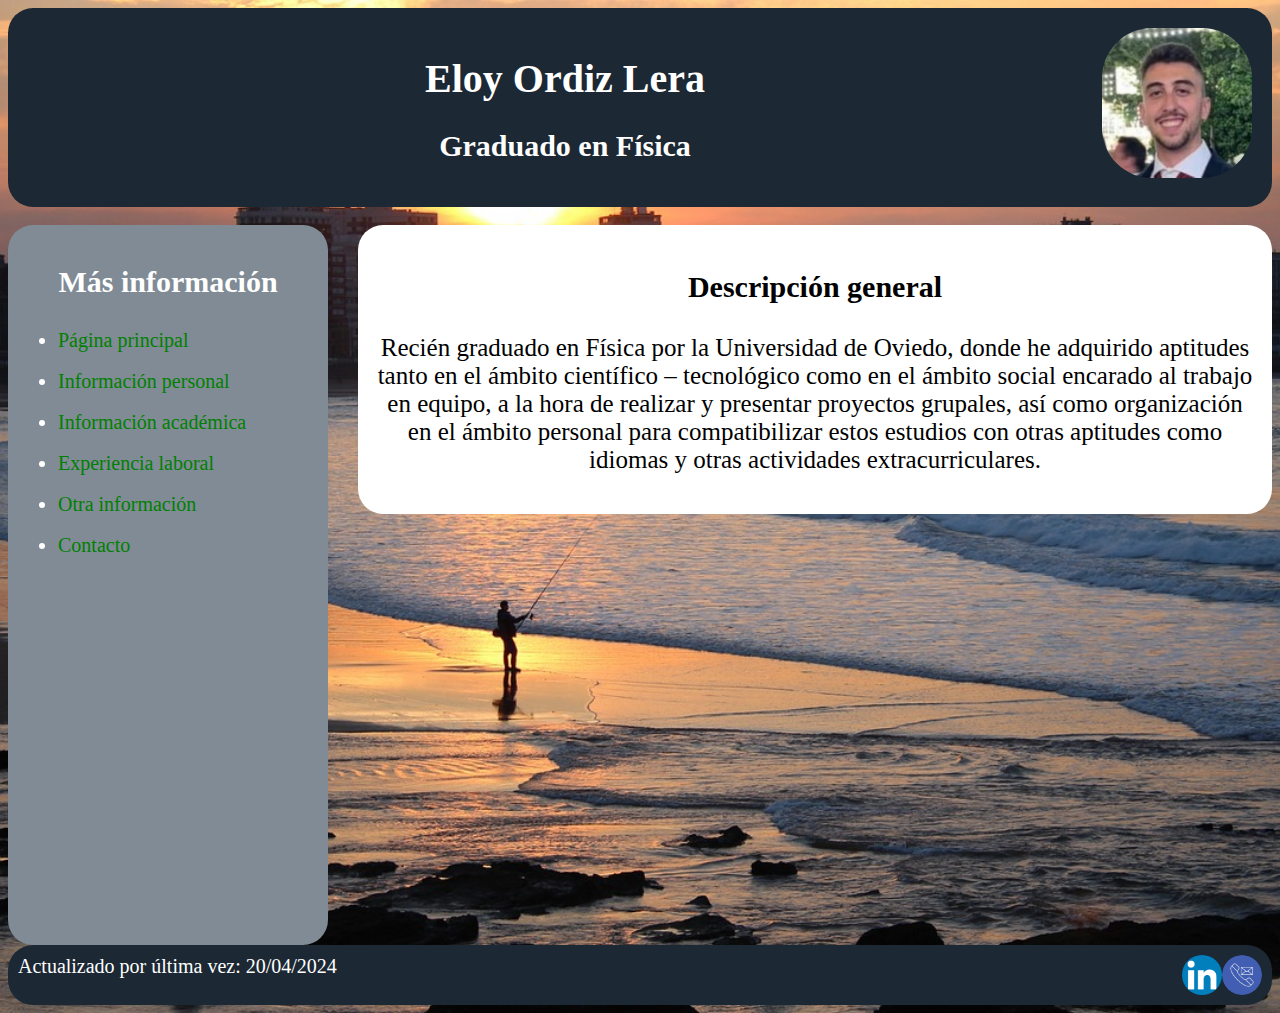
<file: index.html>
<!DOCTYPE html>
<html>
<head>
<style>
img {
  border-radius: 50px;
  display: block;
  margin-left: auto;
  margin-right: auto;
}

texto {text-align:center;}

a:hover {
	color: blue;
	font-weight: bold;
}
a:visited{
	color: black;
}
a:link{
	color: green;
	text-decoration: none;
}

</style>
	<title>Currículum Vitae</title>
	<link rel="stylesheet" href="estiloslayout2.css" type="text/css">
</head>
<body>
		<div id="container">
	<header>
		<texto>
			<h1>Eloy Ordiz Lera</h1>
			<h2>Graduado en Física</h2>
		</texto>
		<img src="1704199656013.jpeg" alt="Eloy Ordiz Lera" width="150" height="150">
	</header>
	<br/>		
	
	<nav>
		<h3>Más información</h3>
		<ul>
		<li><a href="index.html">Página principal</a></li>
		<br/><li><a href="info_personal.html">Información personal</a></li>
		<br/><li><a href="info_academica.html">Información académica</a></li>
		<br/><li><a href="experiencia.html">Experiencia laboral</a></li>
		<br/><li><a href="otros.html">Otra información</a></li>	
		<br/><li><a href="contacto.html">Contacto</a></li>
		</ul>
	</nav>
	
	<article>
		<texto>
			<h3>Descripción general</h3>
			<p>Recién graduado en Física por la Universidad de Oviedo, 
		donde he adquirido aptitudes tanto en el ámbito científico – 
		tecnológico como en el ámbito social encarado al trabajo en 
		equipo, a la hora de realizar y presentar proyectos grupales, 
		así como organización en el ámbito personal para compatibilizar
		 estos estudios con otras aptitudes como idiomas y otras 
		 actividades extracurriculares.</p>
		 </texto>
	</article>
	

		

	<footer>
		<texto>Actualizado por última vez: 20/04/2024</texto>

			<a href="contacto.html"><img style="float: right;" alt="contacto" src="8643765.png" width="40" height="40" /></a>
			<a href="http://www.linkedin.com/in/eloyordiz"><img style="float: right;" alt="linkedin" src="LinkedIn_icon.svg.png" width="40" height="40" /></a>

	</footer>
	
</div>

</body>

</html>
</file>
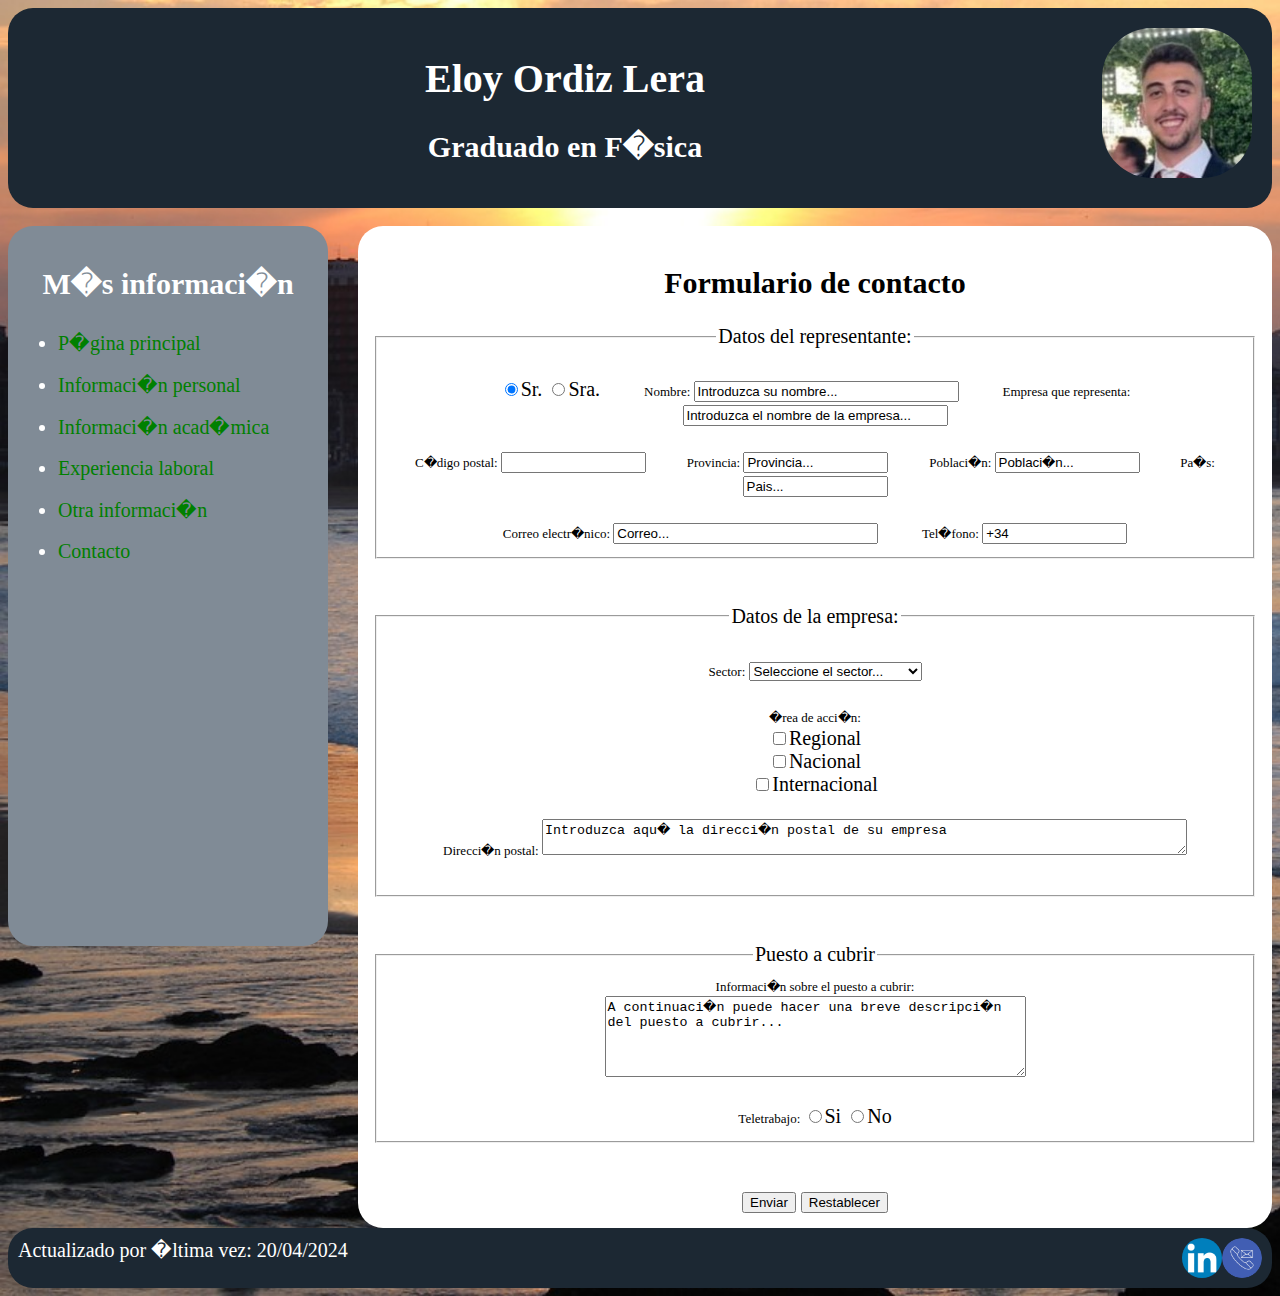
<file: contacto.html>
<!DOCTYPE html>
<html>
<head>
<style>
img {
  border-radius: 50px;
  display: block;
  margin-left: auto;
  margin-right: auto;
}

texto {text-align: center;}

a:hover {
	color: blue;
	font-weight: bold;
}
a:visited{
	color: black;
}
a:link{
	color: green;
	text-decoration: none;
}
</style>	
		<title>Formulario de contacto</title>
		<link rel="stylesheet" href="estiloslayout2.css" type="text/css">
	</head>

	<body>
		
	<header>
		<texto>
			<h1>Eloy Ordiz Lera</h1>
			<h2>Graduado en F�sica</h2>
		</texto>
		<img src="1704199656013.jpeg" alt="Eloy Ordiz Lera" width="150" height="150">
	</header>
	<br/>	
	
	<nav>
		<h3>M�s informaci�n</h3>
		<ul>
		<li><a href="index.html">P�gina principal</a></li>
		<br/><li><a href="info_personal.html">Informaci�n personal</a></li>
		<br/><li><a href="info_academica.html">Informaci�n acad�mica</a></li>
		<br/><li><a href="experiencia.html">Experiencia laboral</a></li>
		<br/><li><a href="otros.html">Otra informaci�n</a></li>	
		<br/><li><a href="contacto.html">Contacto</a></li>
		</ul>
	</nav>
	
	<article>
	 <texto>
		<h2> Formulario de contacto</h2>
		<form name="datos" method="post">
			
			<fieldset>
				<legend>Datos del representante:</legend>
				<br />
				<input checked type="radio" name="sexo" value="1">Sr.
				<input type="radio" name="sexo" value="2">Sra.
				<font color="black" size="2">&nbsp&nbsp&nbsp&nbsp&nbsp&nbsp&nbsp&nbsp&nbsp&nbsp&nbsp </font>
				<font size="2" name="nombre">Nombre: </font>
				<input type="text" size="30" maxlength="10" value="Introduzca su nombre..." >
				<font color="black" size="2">&nbsp&nbsp&nbsp&nbsp&nbsp&nbsp&nbsp&nbsp&nbsp&nbsp&nbsp </font>
				<font size="2">Empresa que representa: </font>
				<input type="text" size="30" maxlength="10" value="Introduzca el nombre de la empresa..." >
				<br />
				<br />
				<font color="black" size="2">C�digo postal: </font>
				<input type="text" size="15" maxlength="5" >
				<font color="black" size="2">&nbsp&nbsp&nbsp&nbsp&nbsp&nbsp&nbsp&nbsp&nbsp&nbsp&nbspProvincia: </font>
				<input type="text" size="15" value="Provincia..." >
				<font color="black" size="2">&nbsp&nbsp&nbsp&nbsp&nbsp&nbsp&nbsp&nbsp&nbsp&nbsp&nbspPoblaci�n: </font>
				<input type="text" size="15" value="Poblaci�n..." >
				<font color="black" size="2">&nbsp&nbsp&nbsp&nbsp&nbsp&nbsp&nbsp&nbsp&nbsp&nbsp&nbspPa�s: </font>
				<input type="text" size="15" value="Pais..." >
				<br />
				<br />
				<font color="black" size="2">Correo electr�nico: </font>
				<input type="text" size="30" value="Correo..." >
				<font color="black" size="2">&nbsp&nbsp&nbsp&nbsp&nbsp&nbsp&nbsp&nbsp&nbsp&nbsp&nbsp </font>
				<font color="black" size="2">Tel�fono: </font>
				<input type="text" size="15" maxlenght="15" value="+34 " >
				<br />
			</fieldset>
			
			
			<br />
			<br />
			
			
			<fieldset>
				<legend>Datos de la empresa:</legend>
				<br />
				<font color="black" size="2">Sector: </font>
				<select>
					<option selected>Seleccione el sector...</option>
					<option>Automoci�n y transporte</option>
					<option>Qu�mico/farmac�utico</option>
					<option>Alimentaci�n/Deporte</option>
					<option>Siderurgia/metalurgia</option>
					<option>Nuevas tecnolog�as</option>
					<option>Servicios</option>
				</select>
				
				<br />
				<br />				
				
				<font color="black" size="2">�rea de acci�n: </font><br />
				<input type="checkbox" name="area" >Regional<br />
				<input type="checkbox" name="area" >Nacional<br />
				<input type="checkbox" name="area" >Internacional<br />
				<br />
				
				<font color="black" size="2">Direcci�n postal: </font>
				<textarea rows="2" cols="78">Introduzca aqu� la direcci�n postal de su empresa</textarea>
				<br />
				<br />
				

				
			</fieldset>
			<br />
			<br />
			<fieldset>
				<legend>Puesto a cubrir</legend>
				<font color="black" size="2">Informaci�n sobre el puesto a cubrir: </font>
				<br />
				<textarea cols="50" rows="5">A continuaci�n puede hacer una breve descripci�n del puesto a cubrir...</textarea>
				<br />
				<br />
				<font color="black" size="2">Teletrabajo: </font>
				<input type="radio" name="teletrabajo" value="1">Si 
				<input type="radio" name="teletrabajo" value="2">No
				<br />
			</fieldset>
			<br />
			<br />
			<input type="submit" value="Enviar" > <input type="reset" value="Restablecer" >
		</form>
	 </texto>
	</article>
	
	<footer>
		<texto>Actualizado por �ltima vez: 20/04/2024</texto>

			<a href="contacto.html"><img style="float: right;" alt="contacto" src="8643765.png" width="40" height="40" /></a>
			<a href="http://www.linkedin.com/in/eloyordiz"><img style="float: right;" alt="linkedin" src="LinkedIn_icon.svg.png" width="40" height="40" /></a>

	</footer>
	
	</body>
</html>
</file>
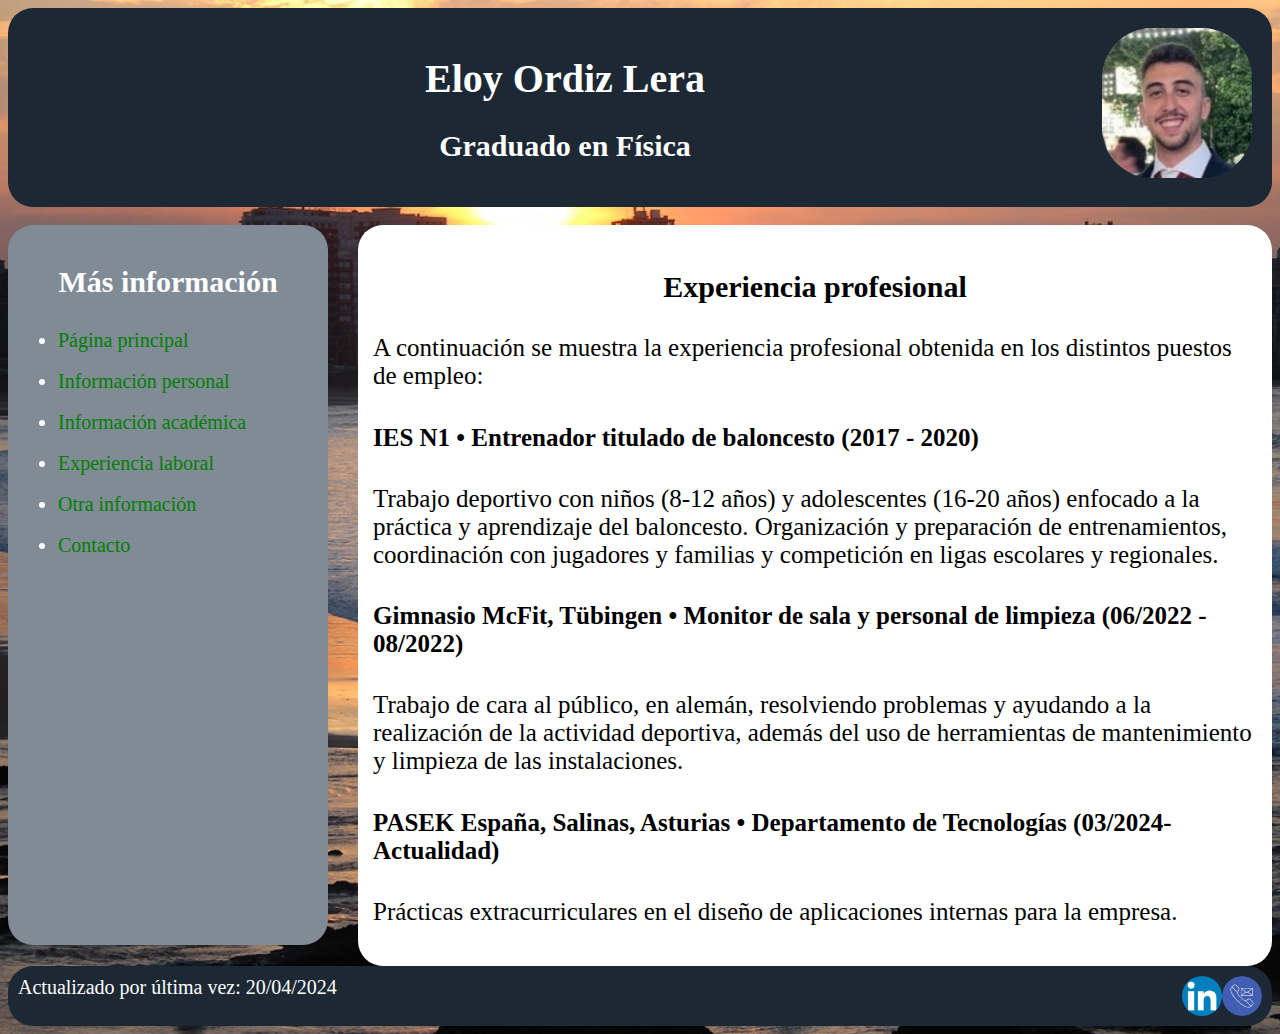
<file: experiencia.html>
<!DOCTYPE html>
<html>
<head>
<style>
img {
  border-radius: 50px;
  display: block;
  margin-left: auto;
  margin-right: auto;
}

a:hover {
	color: blue;
	font-weight: bold;
}
a:visited{
	color: black;
}
a:link{
	color: green;
	text-decoration: none;
}

</style>
		<title>Currículum Vitae</title>
		<link rel="stylesheet" href="estiloslayout2.css" type="text/css">
		
</head>
<body>
		<div id="container">
	<header>
		<texto>
			<h1>Eloy Ordiz Lera</h1>
			<h2>Graduado en Física</h2>
		</texto>
		<img src="1704199656013.jpeg" alt="Eloy Ordiz Lera" width="150" height="150">
	</header>
	<br/>	
	
	<nav>
		<h3>Más información</h3>
		<ul>
		<li><a href="index.html">Página principal</a></li>
		<br/><li><a href="info_personal.html">Información personal</a></li>
		<br/><li><a href="info_academica.html">Información académica</a></li>
		<br/><li><a href="experiencia.html">Experiencia laboral</a></li>
		<br/><li><a href="otros.html">Otra información</a></li>	
		<br/><li><a href="contacto.html">Contacto</a></li>
		</ul>
	</nav>
	
	<article>
		<texto>
			<h3>Experiencia profesional</h3>
			<p>A continuación se muestra la experiencia profesional 
			obtenida en los distintos puestos de empleo: <p/>                                   
			<h4>IES N1 • Entrenador titulado de baloncesto (2017 - 2020)</h4>
			<p>Trabajo deportivo con niños (8-12 años) y adolescentes 
			(16-20 años) enfocado a la práctica y aprendizaje del 
			baloncesto. Organización y preparación de entrenamientos, 
			coordinación con jugadores y familias y competición en 
			ligas escolares y regionales.</p>
			
			<h4>Gimnasio McFit, Tübingen • Monitor de sala y personal 
			de limpieza (06/2022 - 08/2022)</h4>
			<p>Trabajo de cara al público, en alemán, resolviendo 
			problemas y ayudando a la realización de la actividad 
			deportiva, además del uso de herramientas de mantenimiento 
			y limpieza de las instalaciones.</p>
			
			<h4>PASEK España, Salinas, Asturias • Departamento de 
			Tecnologías (03/2024-Actualidad)</h4>
			<p>Prácticas extracurriculares en el diseño de 
			aplicaciones internas para la empresa.</p>
		 </texto>
		 

	</article>

	<footer>
		<texto>Actualizado por última vez: 20/04/2024</texto>

			<a href="contacto.html"><img style="float: right;" alt="contacto" src="8643765.png" width="40" height="40" /></a>
			<a href="http://www.linkedin.com/in/eloyordiz"><img style="float: right;" alt="linkedin" src="LinkedIn_icon.svg.png" width="40" height="40" /></a>

	</footer>
	
</div>

</body>

</html>
</file>
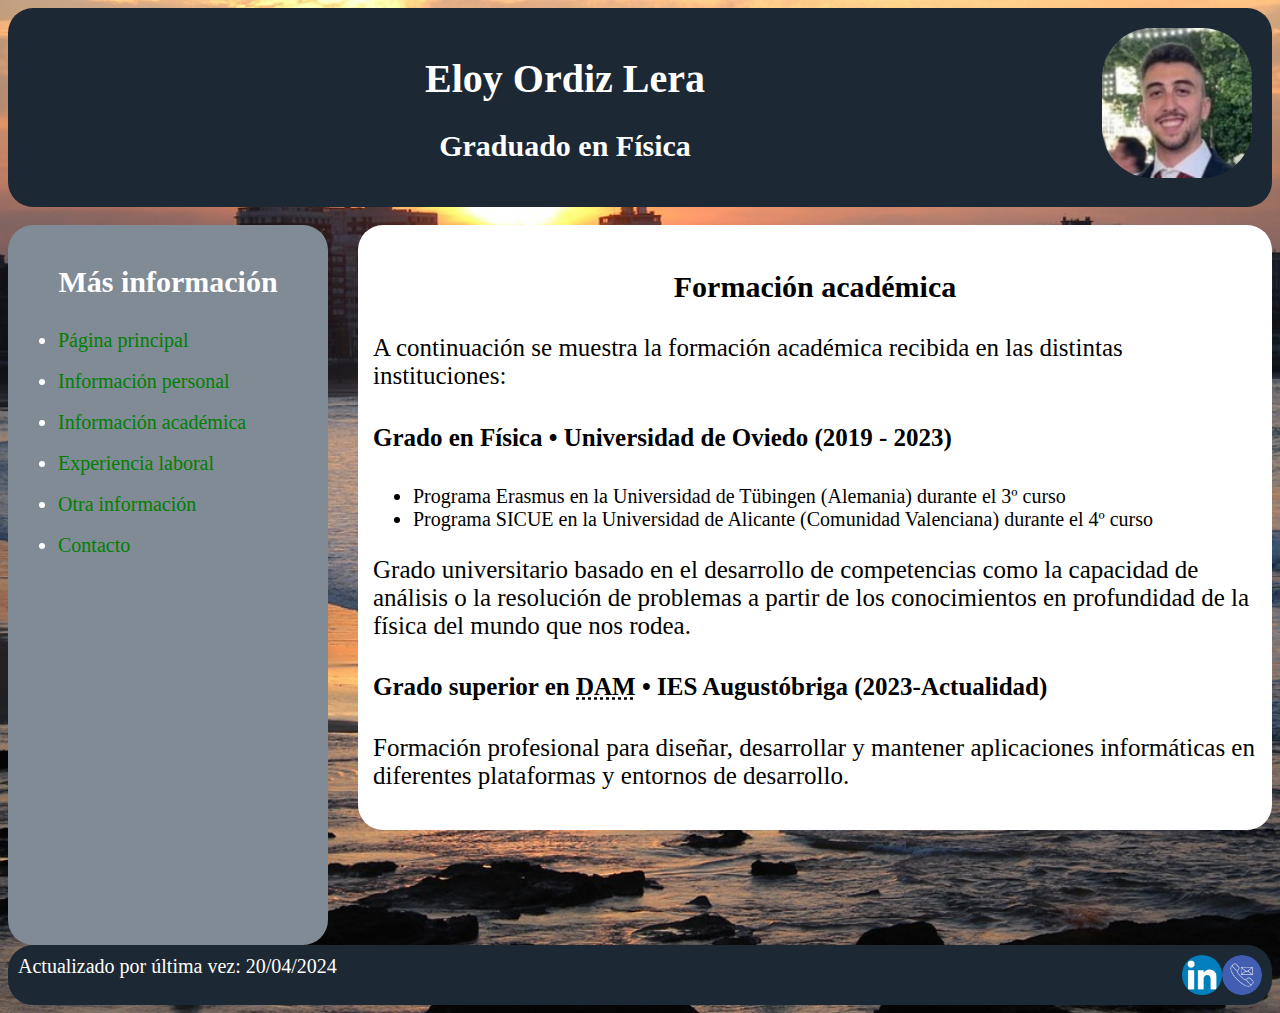
<file: info_academica.html>
<!DOCTYPE html>
<html>
<head>
<style>
img {
  border-radius: 50px;
  display: block;
  margin-left: auto;
  margin-right: auto;
}

a:hover {
	color: blue;
	font-weight: bold;
}
a:visited{
	color: black;
}
a:link{
	color: green;
	text-decoration: none;
}

</style>
	<title>Currículum Vitae</title>
	<link rel="stylesheet" href="estiloslayout2.css" type="text/css">
</head>
<body>
		<div id="container">
	<header>
		<texto>
			<h1>Eloy Ordiz Lera</h1>
			<h2>Graduado en Física</h2>
		</texto>
		<img src="1704199656013.jpeg" alt="Eloy Ordiz Lera" width="150" height="150">
	</header>
	<br/>	
	
	<nav>
		<h3>Más información</h3>
		<ul>
		<li><a href="index.html">Página principal</a></li>
		<br/><li><a href="info_personal.html">Información personal</a></li>
		<br/><li><a href="info_academica.html">Información académica</a></li>
		<br/><li><a href="experiencia.html">Experiencia laboral</a></li>
		<br/><li><a href="otros.html">Otra información</a></li>	
		<br/><li><a href="contacto.html">Contacto</a></li>
		</ul>
	</nav>
	
	<article>
		<texto>
			<h3>Formación académica</h3>
			<p>A continuación se muestra la formación académica 
			recibida en las distintas instituciones: <p/>                                   
			<h4>Grado en Física • Universidad de Oviedo (2019 - 2023)</h4>
			<ul>
				<li>Programa Erasmus en la Universidad de Tübingen 
				(Alemania) durante el 3º curso</li>
				<li>Programa SICUE en la Universidad de Alicante 
				(Comunidad Valenciana) durante el 4º curso </li>
			</ul>
			<p>Grado universitario basado en el desarrollo de 
			competencias como la capacidad de análisis o la resolución 
			de problemas a partir de los conocimientos en profundidad 
			de la física del mundo que nos rodea.</p>
			
			<h4>Grado superior en 
			<abbr title="Desarrollo de Aplicaciones Multiplataforma">DAM</abbr> 
			• IES Augustóbriga (2023-Actualidad)</h4>
			<p>Formación profesional para diseñar, desarrollar y 
			mantener aplicaciones informáticas en diferentes 
			plataformas y entornos de desarrollo.</p>
		 </texto>
		 
	</article>
	

		

	<footer>
		<texto>Actualizado por última vez: 20/04/2024</texto>

			<a href="contacto.html"><img style="float: right;" alt="contacto" src="8643765.png" width="40" height="40" /></a>
			<a href="http://www.linkedin.com/in/eloyordiz"><img style="float: right;" alt="linkedin" src="LinkedIn_icon.svg.png" width="40" height="40" /></a>

	</footer>
	
</div>

</body>

</html>
</file>
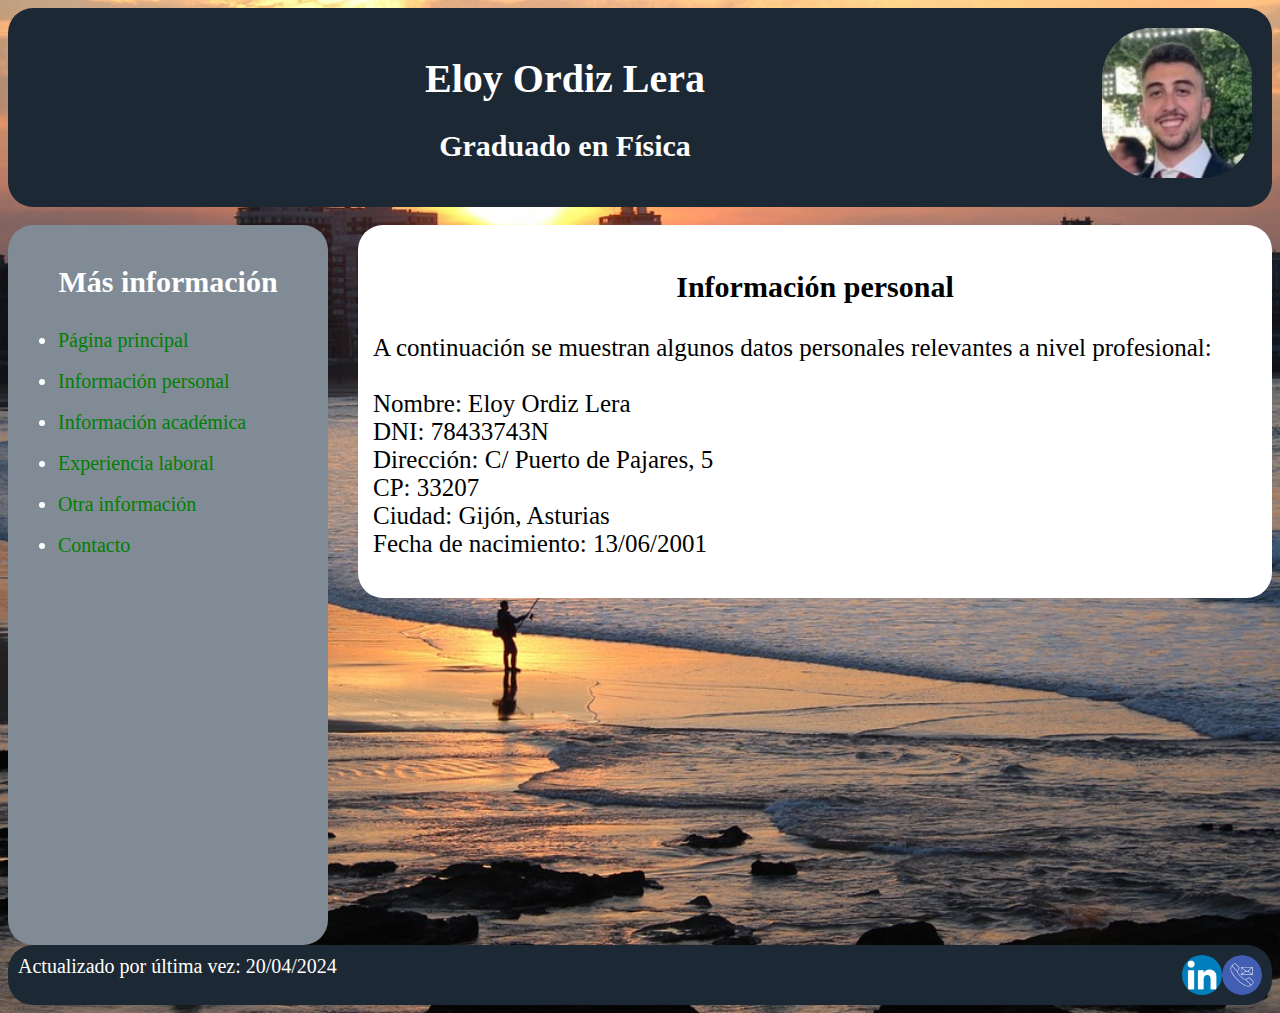
<file: info_personal.html>
<!DOCTYPE html>
<html>
<head>
<style>
img {
  border-radius: 50px;

  margin-left: auto;

}

a:hover {
	color: blue;
	font-weight: bold;
}
a:visited{
	color: black;
}
a:link{
	color: green;
	text-decoration: none;
}

</style>
	<title>Currículum Vitae</title>
	<link rel="stylesheet" href="estiloslayout2.css" type="text/css">
</head>
<body>
		<div id="container">
	<header>
		<texto>
			<h1>Eloy Ordiz Lera</h1>
			<h2>Graduado en Física</h2>
		</texto>
		<img src="1704199656013.jpeg" alt="Eloy Ordiz Lera" width="150" height="150">
	</header>
	<br/>	
	
	<nav>
		<h3>Más información</h3>
		<ul>
		<li><a href="index.html">Página principal</a></li>
		<br/><li><a href="info_personal.html">Información personal</a></li>
		<br/><li><a href="info_academica.html">Información académica</a></li>
		<br/><li><a href="experiencia.html">Experiencia laboral</a></li>
		<br/><li><a href="otros.html">Otra información</a></li>	
		<br/><li><a href="contacto.html">Contacto</a></li>
		</ul>
	</nav>
	
	<article>
		<texto>
			<h3>Información personal</h3>
			<p>A continuación se muestran algunos datos personales relevantes a nivel profesional:                                   
			<br /> 
			<br /> Nombre: Eloy Ordiz Lera
			<br /> DNI: 78433743N
			<br /> Dirección: C/ Puerto de Pajares, 5
			<br /> CP: 33207
			<br /> Ciudad: Gijón, Asturias 
			<br /> Fecha de nacimiento: 13/06/2001</p>
		 </texto>
	</article>
	

		

	<footer>
		<texto>Actualizado por última vez: 20/04/2024</texto>

			<a href="contacto.html"><img style="float: right;" alt="contacto" src="8643765.png" width="40" height="40" /></a>
			<a href="http://www.linkedin.com/in/eloyordiz"><img style="float: right;" alt="linkedin" src="LinkedIn_icon.svg.png" width="40" height="40" /></a>

	</footer>
	
</div>

</body>

</html>
</file>
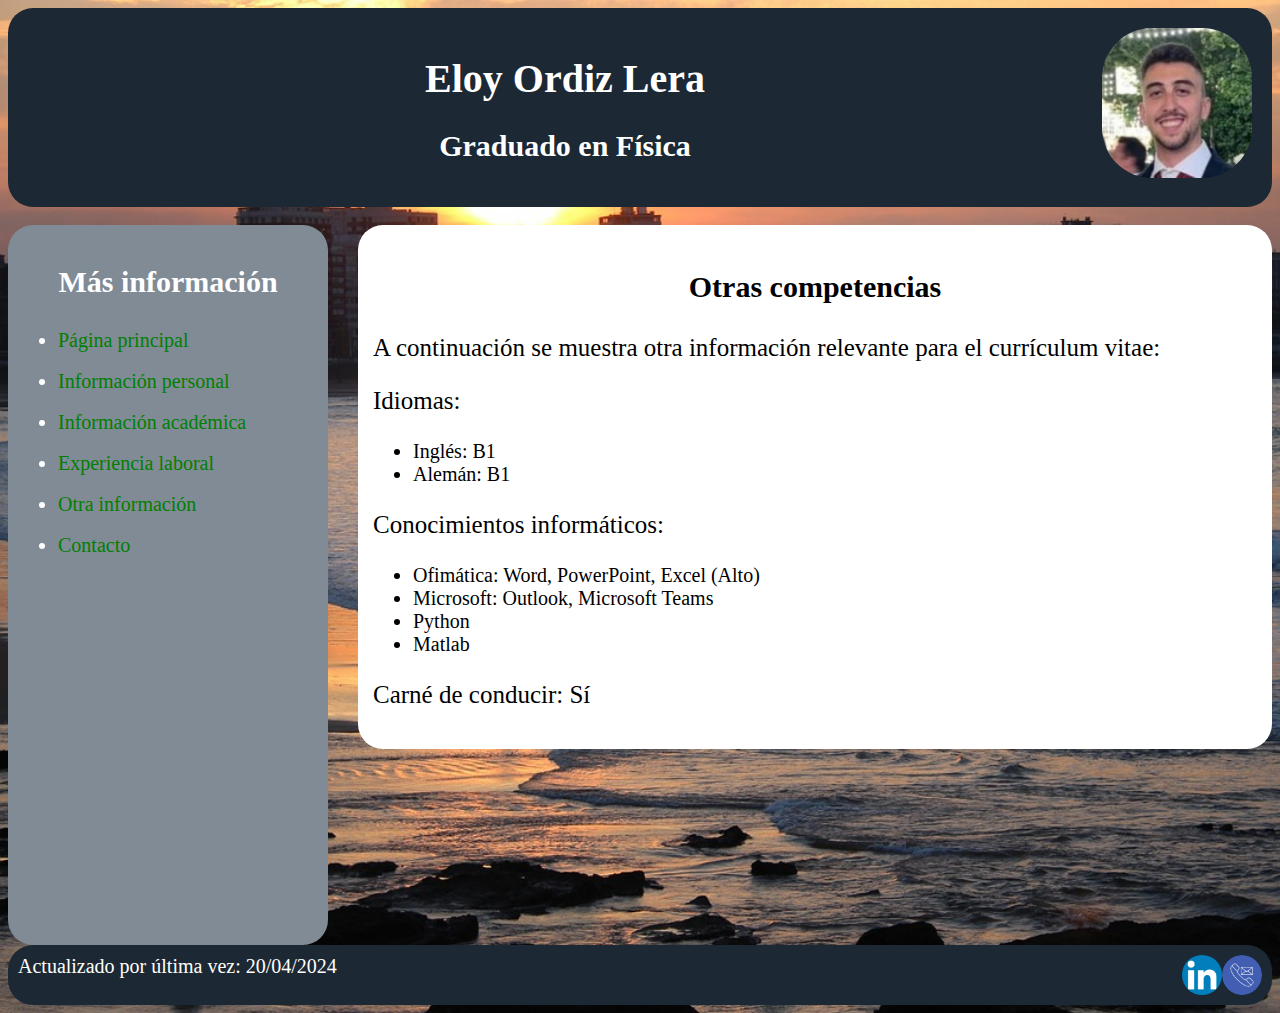
<file: otros.html>
<!DOCTYPE html>
<html>
<head>
<style>
img {
  border-radius: 50px;
  display: block;
  margin-left: auto;
  margin-right: auto;
}

a:hover {
	color: blue;
	font-weight: bold;
}
a:visited{
	color: black;
}
a:link{
	color: green;
	text-decoration: none;
}

</style>
	<title>Currículum Vitae</title>
	<link rel="stylesheet" href="estiloslayout2.css" type="text/css">
</head>
<body>
		<div id="container">
	<header>
		<texto>
			<h1>Eloy Ordiz Lera</h1>
			<h2>Graduado en Física</h2>
		</texto>
		<img src="1704199656013.jpeg" alt="Eloy Ordiz Lera" width="150" height="150">
	</header>
	<br/>	
	
	<nav>
		<h3>Más información</h3>
		<ul>
		<li><a href="index.html">Página principal</a></li>
		<br/><li><a href="info_personal.html">Información personal</a></li>
		<br/><li><a href="info_academica.html">Información académica</a></li>
		<br/><li><a href="experiencia.html">Experiencia laboral</a></li>
		<br/><li><a href="otros.html">Otra información</a></li>	
		<br/><li><a href="contacto.html">Contacto</a></li>
		</ul>
	</nav>
	
	<article>
		<texto>
			<h3>Otras competencias</h3>
			<p>A continuación se muestra otra información relevante 
			para el currículum vitae: <p/>                                   
			
			<p>Idiomas:</p>
			<ul>
				<li> Inglés: B1</li>
				<li> Alemán: B1</li>			
			</ul>
			
			<p>Conocimientos informáticos:</p>
			<ul>
				<li>Ofimática: Word, PowerPoint, Excel (Alto)</li>
				<li>Microsoft: Outlook, Microsoft Teams</li>
				<li>Python</li>
				<li>Matlab</li>
			</ul>
			
			<p>Carné de conducir: Sí</p>
		 </texto>
		 
	</article>
	

		

	<footer>
		<texto>Actualizado por última vez: 20/04/2024</texto>

			<a href="contacto.html"><img style="float: right;" alt="contacto" src="8643765.png" width="40" height="40" /></a>
			<a href="http://www.linkedin.com/in/eloyordiz"><img style="float: right;" alt="linkedin" src="LinkedIn_icon.svg.png" width="40" height="40" /></a>

	</footer>
	
</div>

</body>

</html>
</file>
<file: estiloslayout2.css>
h3 {text-align:center;
font-size: 30px;}
h4 {font-size: 25px;}
p {font-size: 25px;}
li {font-size: 20px;}

body {
    background-image:url(gijon-711044_1280.jpg);
    background-size: cover;
    background-repeat: no-repeat;
    
}
header {
	border-radius: 25px;
	padding:20px;
	display:flex;
	text-align:center;
	color: white;
    clear: both;
	background-color:#1c2833;
}

}
#container {
    width: 1500px;
    margin: 0px auto;
    text-align: left;
}
nav {
	border-radius: 25px;
    width: 300px;
    height:700px;
    padding: 10px;
    float: left;
	background-color: #808b96;
	color: white;
}
article {
	border-radius: 25px;
    margin-left: 350px;
    background-color:white;
    padding: 15px;
}
texto {	
	flex:1;
	font-size:20px;
}


article img { margin-left: 25px;}
article p {flex: 1;}


footer {
	padding: 10px;
	height:40px;
	border-radius: 25px;	
    clear: both;
	background-color:green;
	background-color:#1c2833;
	color: white;
}
</file>
